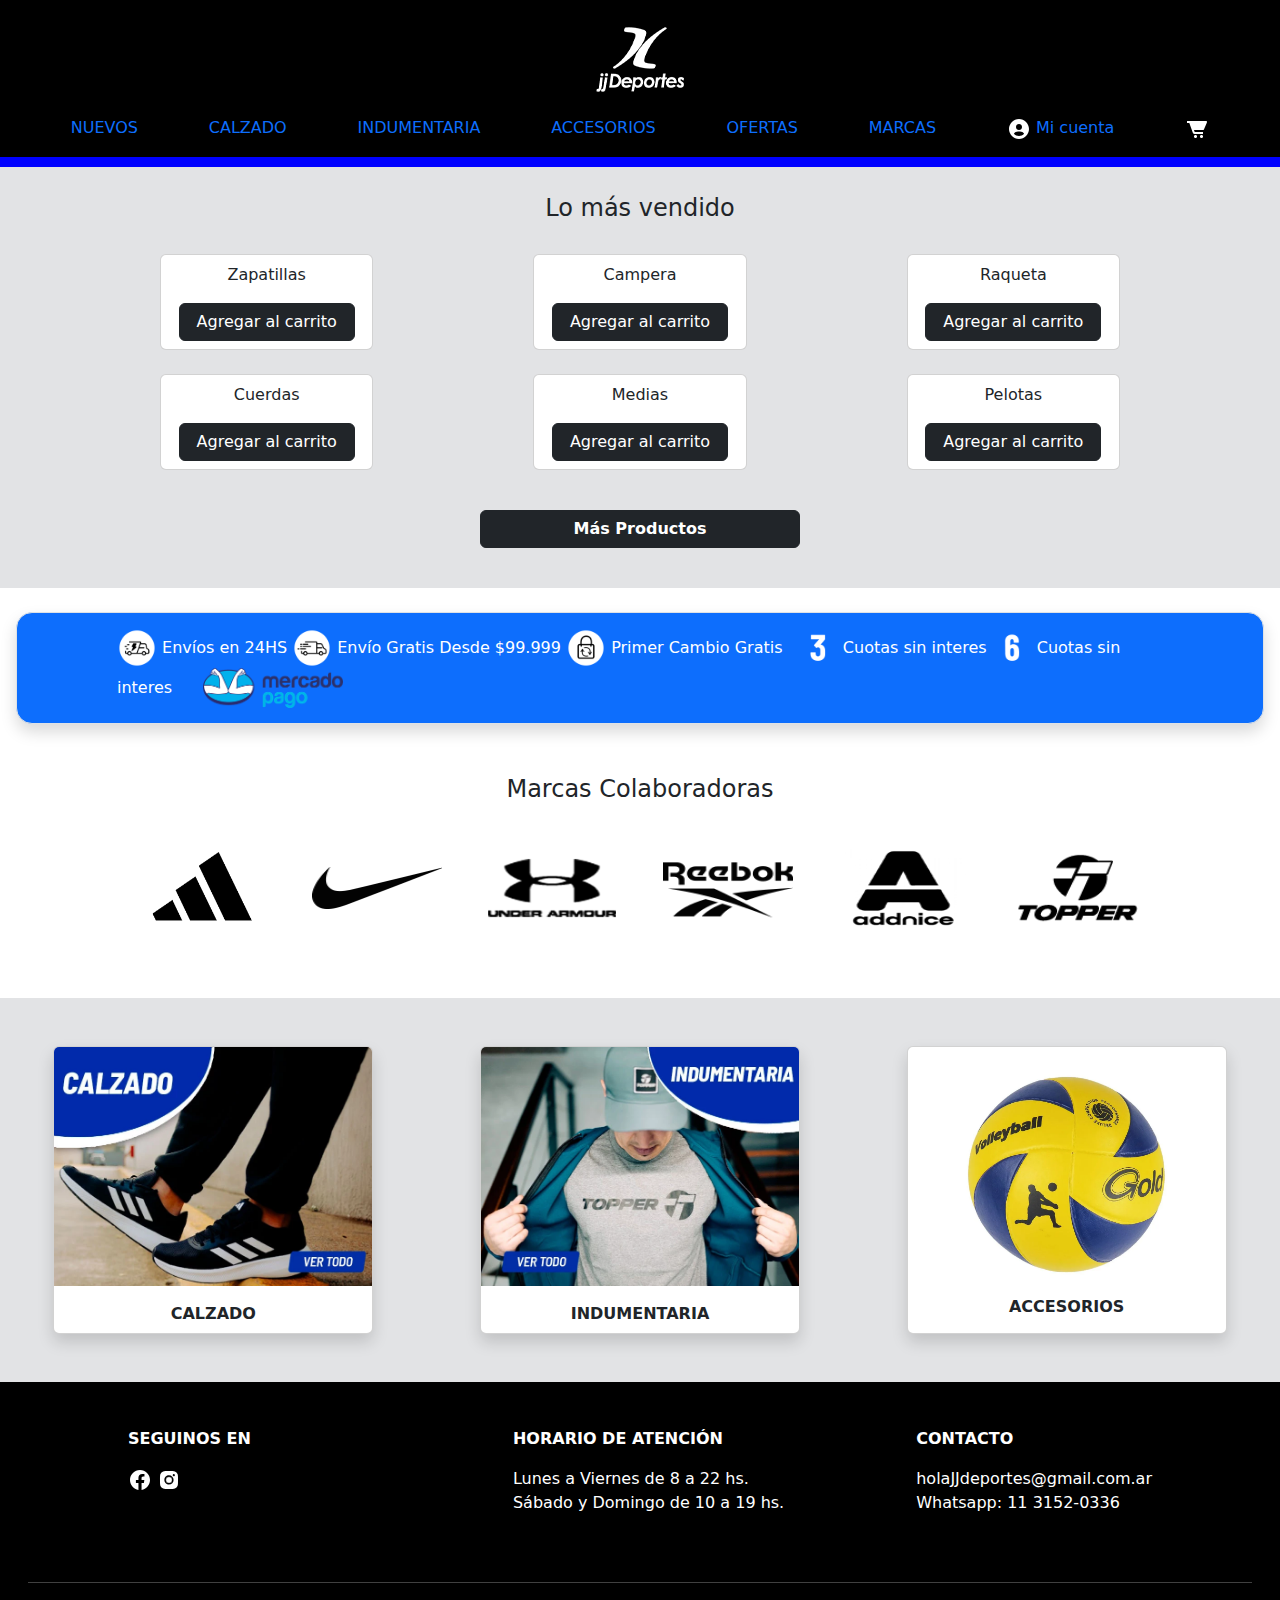
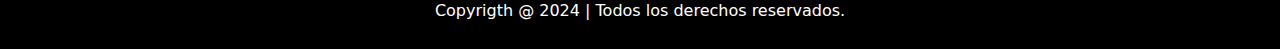
<file: index.html>
<!DOCTYPE html>
<html lang="en">
<head>
    <meta charset="UTF-8">
    <meta name="viewport" content="width=device-width, initial-scale=1.0">
    <title>Olimpiadas</title>
    <link rel="stylesheet" href="./jjDeportes/cliente/styles/style.css">
    <link rel="stylesheet" href="./jjDeportes/cliente/styles/_carrito.css">
    <link href="https://cdn.jsdelivr.net/npm/bootstrap@5.3.3/dist/css/bootstrap.min.css" rel="stylesheet" integrity="sha384-QWTKZyjpPEjISv5WaRU9OFeRpok6YctnYmDr5pNlyT2bRjXh0JMhjY6hW+ALEwIH" crossorigin="anonymous">
</head>
<body>
    <section class="navbar navbar-expand-lg bg-black">
        <div class="container-fluid">
            <div class="mx-auto p-0 m-0" style="align-content: center;">
                <a href="./index.html"><img src="./jjDeportes/cliente/img/logo-jj-90.png" alt="logo-jjdeportes" style="margin-top: 10px;"></a>
                <button class="navbar-toggler" type="button" data-bs-toggle="collapse" data-bs-target="#navbarSupportedContent" aria-controls="navbarSupportedContent" aria-expanded="false" aria-label="Toggle navigation">
                <span class="navbar-toggler-icon"></span>
                </button> 
            </div>
        </div>
    </section>
    <div class="d-flex justify-content-evenly bg-black ">
      <p><a href="./index.html">NUEVOS</a></p>
      <p><a href="./jjDeportes/cliente/pages/calzado_categoria.html">CALZADO</a></p>
      <p><a href="./jjDeportes/cliente/pages/indumentaria_categoria.html">INDUMENTARIA</a></p>
      <p><a href="./jjDeportes/cliente/pages/accesorios_categoria.html">ACCESORIOS</a></p>
      <p><a href="./jjDeportes/cliente/pages/ofertas_categoria.html">OFERTAS</a></p>
      <p><a href="#marcas">MARCAS</a></p>
      <p><a href="./jjDeportes/cliente/pages/login.html"><img src="./jjDeportes/cliente/img/user-circle-solid-24.png" alt="user_name"> Mi cuenta</a></p> 
      <a data-bs-toggle="collapse" href="#multiCollapseExample1" aria-expanded="false" aria-controls="multiCollapseExample1"><img src="./jjDeportes/cliente/img/cart-alt-solid-24.png" alt="carrito"></a>
    </div>
    <div class="row listaProducto">
      <div class="col">
        <div class="collapse multi-collapse" id="multiCollapseExample1">
          <div id="carrito" class="card card-body text-center">
            <div id="prod_select"></div>
            <p id = "textoInfo">Carrito vacio 😢</p>
            <div class="total">
              <p id="parrafoTotal">Total: <span class="total-price"> $0Ars</span></p>
            </div>
            <div class="noVisible">
                <button onclick="vaciarCarrito()" type="button" class="btn btn-danger">Vaciar Carrito</button>
            </div>
          </div>
        </div>
      </div>
    </div>
    <div class="bloque-azul" style="height: 10px; background-color: blue;"></div>
      
    <section class="bg-secondary-subtle">
        <h4 class="mx-auto" style="width: fit-content; padding-top: 27px;">Lo más vendido</h4> <br>
        <div class="mx-auto">
          <div class="col-12 justify-content-evenly mx-auto d-flex">
            <div class="card col-2">
              <p class="m-auto py-2">Zapatillas</p>
              <button onclick="cargarProducto(0)" type="button" class="btn btn-dark col-10 mx-auto my-2">Agregar al carrito</button>
            </div>
            <div class="card col-2">
              <p class="m-auto py-2">Campera</p>
              <button onclick="cargarProducto(1)" type="button" class="btn btn-dark col-10 mx-auto my-2">Agregar al carrito</button>
            </div>
            <div class="card col-2">
              <p class="m-auto py-2">Raqueta</p>
              <button onclick="cargarProducto(2)" type="button" class="btn btn-dark col-10 mx-auto my-2">Agregar al carrito</button>
            </div>
          </div>
          <div class="col-12 justify-content-evenly mx-auto d-flex py-4">
            <div class="card col-2">
              <p class="m-auto py-2">Cuerdas</p>
              <button onclick="cargarProducto(3)" type="button" class="btn btn-dark col-10 mx-auto my-2">Agregar al carrito</button>
            </div>
            <div class="card col-2">
              <p class="m-auto py-2">Medias</p>
              <button onclick="cargarProducto(4)" type="button" class="btn btn-dark col-10 mx-auto my-2">Agregar al carrito</button>
            </div>
            <div class="card col-2">
              <p class="m-auto py-2">Pelotas </p>
              <button onclick="cargarProducto(5)" type="button" class="btn btn-dark col-10 mx-auto my-2">Agregar al carrito</button>
            </div>
          </div>
          
        </div>
        <button class="btn btn-dark col-3 mx-auto my-3 justify-content-center" style="display: flex;"> <b> Más Productos </b> </button>
        <br>
    </section>
    <br>
    <section class="envios-cartelera mx-3">
        <div class="bg-primary border rounded-4 shadow" style="padding: 15px 100px">
          <p class="text-white m-0 p-0" style="width: fit-content;"> <img src="./jjDeportes/cliente/img/icono_envio1.png" width="40px" height="40px" alt=""> Envíos en 24HS <img src="./jjDeportes/cliente/img/icono_envio2.png" width="40px" height="40px" alt=""> Envío Gratis Desde $99.999 <img src="./jjDeportes/cliente/img/icono_cambios.png" width="40px" height="40px" alt=""> Primer Cambio Gratis &nbsp; <img src="./jjDeportes/cliente/img/3cuotas_JJDEPORTES.png" width="40px" height="40px" alt=""> Cuotas sin interes <img src="./jjDeportes/cliente/img/6cuotas_JJDEPORTES.png" width="40px" height="40px" alt=""> Cuotas sin interes &nbsp;&nbsp;&nbsp;&nbsp; <img src="./jjDeportes/cliente/img/Mercado Pago Logo.png" width="140px" height="40px" style="margin: 0; padding: 0;"></p>
        </div>
    </section>
    <br>
    <section id="marcas" style="padding-bottom: 50px;">
        <h4 class="mx-auto" style="width: fit-content; padding-top: 27px;">Marcas Colaboradoras</h4>
        <div id="MostrarMarcas" class="mt-4 mx-auto" style="width: fit-content;">
          <img src="./jjDeportes/cliente/img/adidas-logo.webp" class="d-inline-block" style="margin-right: 40px; width: 130px; height: 90px;" alt="...">
          <img src="./jjDeportes/cliente/img/nike-logo.webp" class="d-inline-block" style="margin-right: 40px; width: 130px; height: 120px;" alt="">
          <img src="./jjDeportes/cliente/img/under-armour-logo.webp" class="d-inline-block" style="margin-right: 40px; width: 130px; height: 100px;" alt="">
          <img src="./jjDeportes/cliente/img/reebook-logo.webp" class="d-inline-block" style="margin-right: 40px; width: 130px; height: 110px;" alt="">
          <img src="./jjDeportes/cliente/img/addnice-logo.webp" class="d-inline-block" style="margin-right: 40px; width: 130px; height: 80px;" alt="">
          <img src="./jjDeportes/cliente/img/topper-logo.webp" class="d-inline-block" style="width: 130px; height: 110px;" alt="">
        </div>
    </section>

    <section class="bg-secondary-subtle">
        <div class="d-flex col-11 mx-auto justify-content-between py-5">
          <div class="card shadow" style="width: 20rem; height: 18rem;">
            <img src="./jjDeportes/cliente/img/calzados.webp" class="card-img-top" alt="...">
            <div class="card-body">
              <p class="card-text text-center"> <b>CALZADO</b> </p>
            </div>
          </div>
          <div class="card shadow" style="width: 20rem; height: 18rem;">
            <img src="./jjDeportes/cliente/img/indumentaria.webp" class="card-img-top" alt="...">
            <div class="card-body">
              <p class="card-text text-center"> <b>INDUMENTARIA</b> </p>
            </div>
          </div>
          <div class="card pt-4 shadow" style="width: 20rem; height: 18rem; align-items: center;">
            <img src="./jjDeportes/cliente/img/accesorios.webp" class="card-img-top" style="width: 13rem; height: 13rem;" alt="...">
            <div class="card-body">
              <p class="card-text text-center"> <b>ACCESORIOS</b> </p>
            </div>
          </div>
        </div>
    </section>
    <footer>
      <section id="texto-footer">
        <div>
          <p><b> SEGUINOS EN </b></p>
          <img src="./jjDeportes/cliente/img/facebook-circle-logo-24.png" alt="">
          <img src="./jjDeportes/cliente/img/instagram-alt-logo-24.png" alt="">
        </div>
        <div class="hor-aten">
          <p><b> HORARIO DE ATENCIÓN </b></p>
          <p class="m-0">Lunes a Viernes de 8 a 22 hs.</p>
          <p>Sábado y Domingo de 10 a 19 hs.</p>
        </div>
        <div>
          <p><b> CONTACTO </b></p>
          <p class="m-0">holaJJdeportes@gmail.com.ar</p>
          <p>Whatsapp: 11 3152-0336</p>
        </div>
      </section>
      <hr style="color: white;">
      <div id="der-autor">
        <p>Copyrigth @ 2024 | Todos los derechos reservados.</p>
      </div>
    </footer>

    <script src="./jjDeportes/cliente/scripts/script.js"></script>
    <script src="https://cdn.jsdelivr.net/npm/bootstrap@5.3.3/dist/js/bootstrap.bundle.min.js" integrity="sha384-YvpcrYf0tY3lHB60NNkmXc5s9fDVZLESaAA55NDzOxhy9GkcIdslK1eN7N6jIeHz" crossorigin="anonymous"></script>
</body>
</html>
</file>
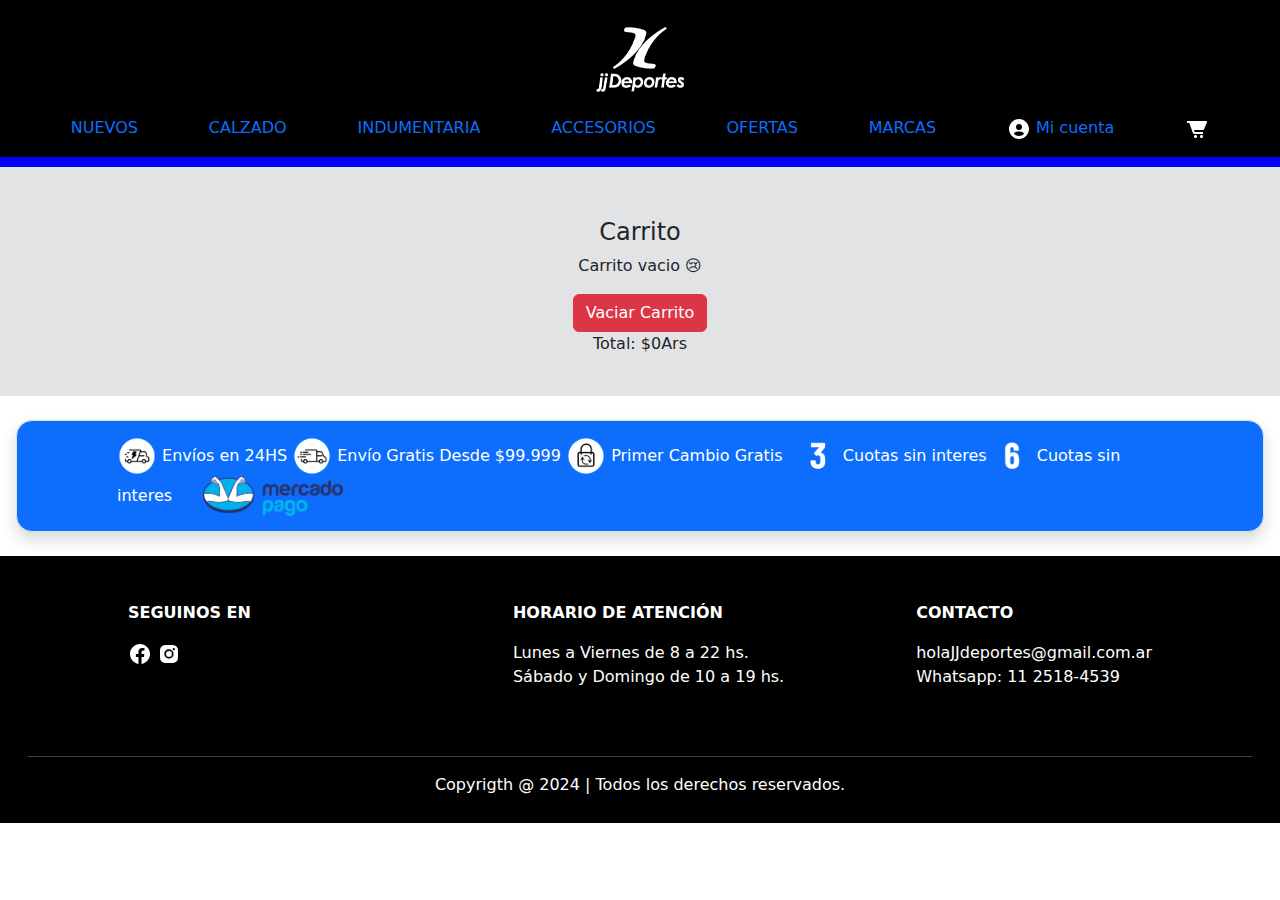
<file: jjDeportes/cliente/carrito/carrito.html>
<!DOCTYPE html>
<html lang="en">
<head>
    <meta charset="UTF-8">
    <meta name="viewport" content="width=device-width, initial-scale=1.0">
    <title>Document</title>
    <link rel="stylesheet" href="../styles/style.css">
    <link href="https://cdn.jsdelivr.net/npm/bootstrap@5.3.3/dist/css/bootstrap.min.css" rel="stylesheet" integrity="sha384-QWTKZyjpPEjISv5WaRU9OFeRpok6YctnYmDr5pNlyT2bRjXh0JMhjY6hW+ALEwIH" crossorigin="anonymous">
</head>
<body>
    <section class="navbar navbar-expand-lg bg-black">
        <div class="container-fluid">
            <div class="mx-auto p-0 m-0" style="align-content: center;">
                <a href="../index.html"><img src="../img/logo-jj-90.png" alt="logo-jjdeportes" style="margin-top: 10px;"></a>
                <button class="navbar-toggler" type="button" data-bs-toggle="collapse" data-bs-target="#navbarSupportedContent" aria-controls="navbarSupportedContent" aria-expanded="false" aria-label="Toggle navigation">
                <span class="navbar-toggler-icon"></span>
                </button> 
            </div>
        </div>
    </section>
    <div class="d-flex justify-content-evenly bg-black ">
      <p><a href="">NUEVOS</a></p>
      <p><a href="">CALZADO</a></p>
      <p><a href="">INDUMENTARIA</a></p>
      <p><a href="">ACCESORIOS</a></p>
      <p><a href="">OFERTAS</a></p>
      <p><a href="#marcas">MARCAS</a></p>
      <p><a href=""><img src="../img/user-circle-solid-24.png" alt="user_name"> Mi cuenta</a></p> 
      <a href=""><img src="../img/cart-alt-solid-24.png" alt="carrito"></a>
    </div>
    <div class="bloque-azul" style="height: 10px; background-color: blue;"></div>
      
    <section class="bg-secondary-subtle sec-carrito">
        <br>
        <h4 class="mx-auto" style="width: fit-content; padding-top: 27px;">Carrito</h4>

        <div id="carrito" class="text-center">
            <p id = "textoInfo">Carrito vacio 😢</p>

            <div class="noVisible">
                <button onclick="vaciarCarrito()" type="button" class="btn btn-danger">Vaciar Carrito</button>
            </div>
        </div>

        <div class="total">
            <p class="text-center">Total: <span class="total-price"> $0</span>Ars</p>
        </div>

        <br>
    </section>
    <br>
    <section class="envios-cartelera mx-3">
        <div class="bg-primary border rounded-4 shadow" style="padding: 15px 100px">
          <p class="text-white m-0 p-0" style="width: fit-content;"> <img src="../img/icono_envio1.png" width="40px" height="40px" alt=""> Envíos en 24HS <img src="../img/icono_envio2.png" width="40px" height="40px" alt=""> Envío Gratis Desde $99.999 <img src="../img/icono_cambios.png" width="40px" height="40px" alt=""> Primer Cambio Gratis &nbsp; <img src="../img/3cuotas_JJDEPORTES.png" width="40px" height="40px" alt=""> Cuotas sin interes <img src="../img/6cuotas_JJDEPORTES.png" width="40px" height="40px" alt=""> Cuotas sin interes &nbsp;&nbsp;&nbsp;&nbsp; <img src="../img/Mercado Pago Logo.png" width="140px" height="40px" style="margin: 0; padding: 0;"></p>
        </div>
    </section>
    <br>
    <footer>
      <section id="texto-footer">
        <div>
          <p><b> SEGUINOS EN </b></p>
          <img src="../img/facebook-circle-logo-24.png" alt="">
          <img src="../img/instagram-alt-logo-24.png" alt="">
        </div>
        <div class="hor-aten">
          <p><b> HORARIO DE ATENCIÓN </b></p>
          <p class="m-0">Lunes a Viernes de 8 a 22 hs.</p>
          <p>Sábado y Domingo de 10 a 19 hs.</p>
        </div>
        <div>
          <p><b> CONTACTO </b></p>
          <p class="m-0">holaJJdeportes@gmail.com.ar</p>
          <p>Whatsapp: 11 2518-4539</p>
        </div>
      </section>
      <hr style="color: white;">
      <div id="der-autor">
        <p>Copyrigth @ 2024 | Todos los derechos reservados.</p>
      </div>
    </footer>

    <script src="../scripts/script.js"></script>
    <script src="https://cdn.jsdelivr.net/npm/bootstrap@5.3.3/dist/js/bootstrap.bundle.min.js" integrity="sha384-YvpcrYf0tY3lHB60NNkmXc5s9fDVZLESaAA55NDzOxhy9GkcIdslK1eN7N6jIeHz" crossorigin="anonymous"></script>
</body>
</html>
</file>
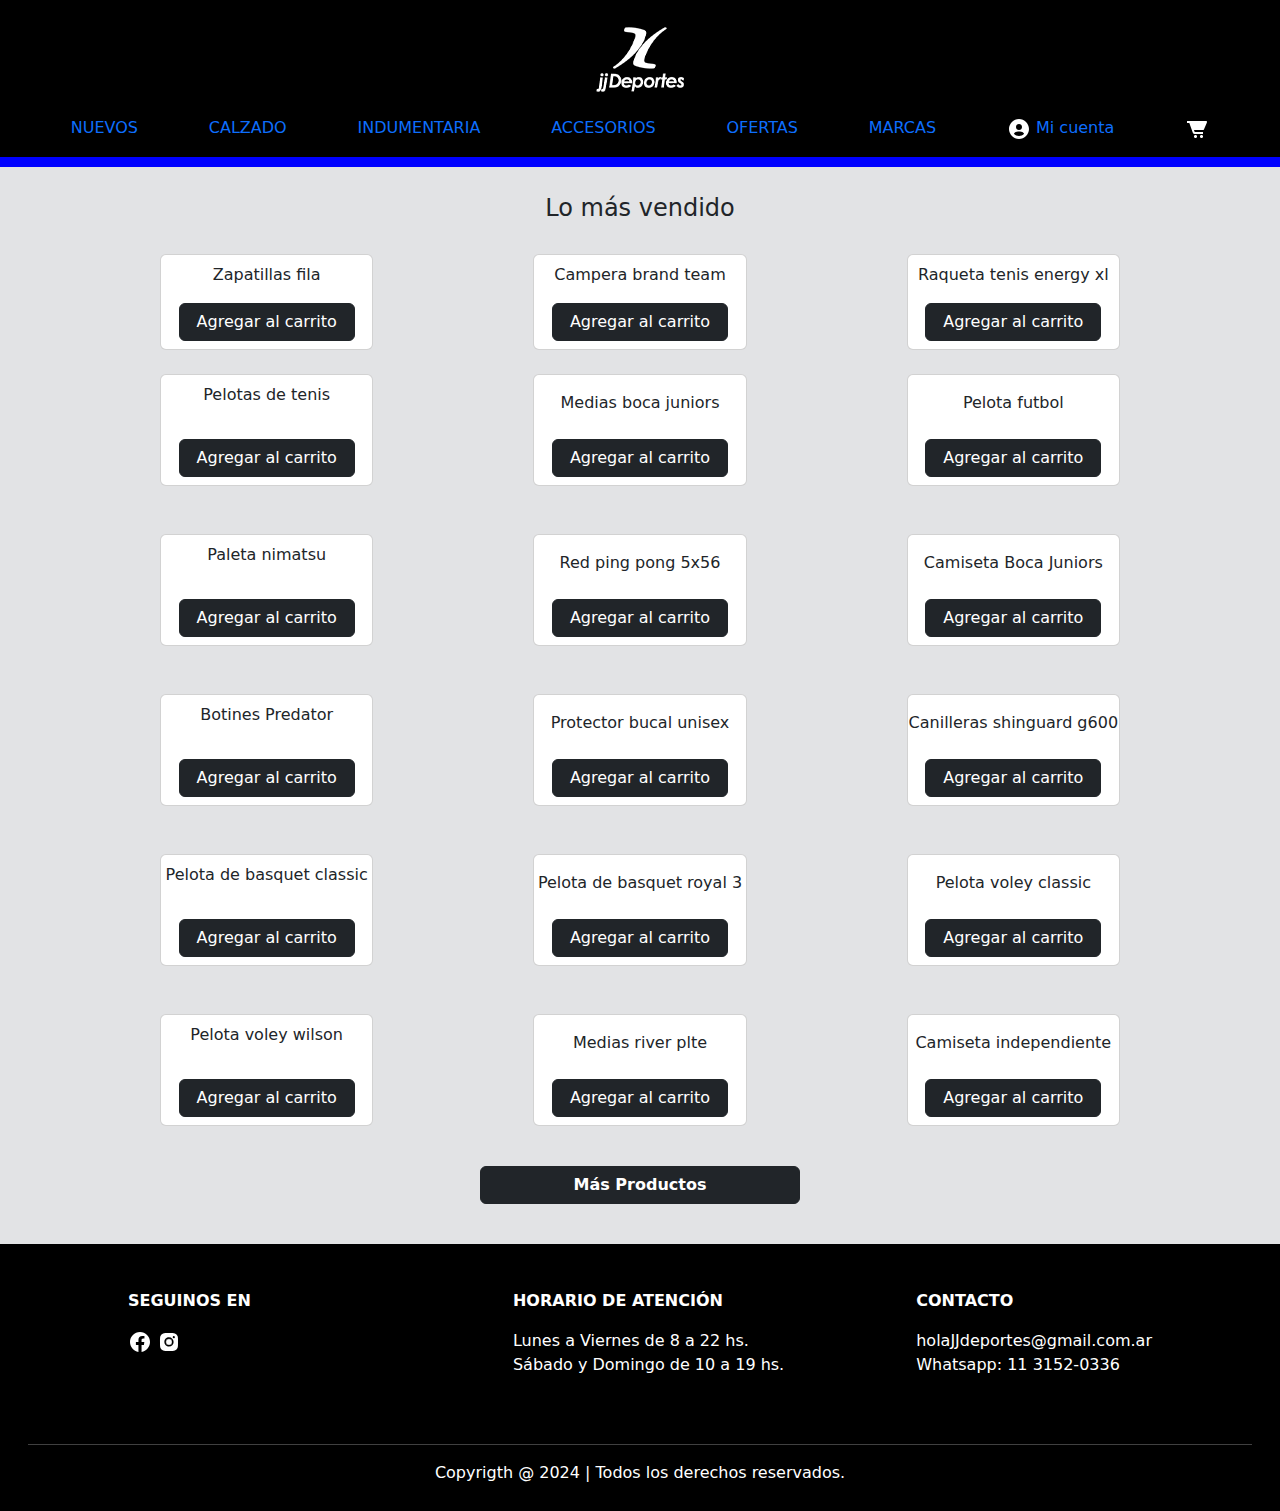
<file: jjDeportes/cliente/pages/accesorios_categoria.html>
<!DOCTYPE html>
<html lang="en">
<head>
    <meta charset="UTF-8">
    <meta name="viewport" content="width=device-width, initial-scale=1.0">
    <title>Document</title>
    <link rel="stylesheet" href="../styles/style.css">
    <link href="https://cdn.jsdelivr.net/npm/bootstrap@5.3.3/dist/css/bootstrap.min.css" rel="stylesheet" integrity="sha384-QWTKZyjpPEjISv5WaRU9OFeRpok6YctnYmDr5pNlyT2bRjXh0JMhjY6hW+ALEwIH" crossorigin="anonymous">
</head>
<body>
    <section class="navbar navbar-expand-lg bg-black">
        <div class="container-fluid">
            <div class="mx-auto p-0 m-0" style="align-content: center;">
                <a href="#"><img src="../img/logo-jj-90.png" alt="logo-jjdeportes" style="margin-top: 10px;"></a>
                <button class="navbar-toggler" type="button" data-bs-toggle="collapse" data-bs-target="#navbarSupportedContent" aria-controls="navbarSupportedContent" aria-expanded="false" aria-label="Toggle navigation">
                <span class="navbar-toggler-icon"></span>
                </button> 
            </div>
        </div>
    </section>
    <div class="d-flex justify-content-evenly bg-black ">
      <p><a href="../pages/nuevos_categoria.html">NUEVOS</a></p>
      <p><a href="../pages/calzado_categoria.html">CALZADO</a></p>
      <p><a href="../pages/indumentaria_categoria.html">INDUMENTARIA</a></p>
      <p><a href="../pages/accesorios_categoria.html">ACCESORIOS</a></p>
      <p><a href="../pages/ofertas_categoria.html">OFERTAS</a></p>
      <p><a href="#marcas">MARCAS</a></p>
      <p><a href="./pages/login.html"><img src="../img/user-circle-solid-24.png" alt="user_name"> Mi cuenta</a></p> 
      <a data-bs-toggle="collapse" href="#multiCollapseExample1" aria-expanded="false" aria-controls="multiCollapseExample1"><img src="../img/cart-alt-solid-24.png" alt="carrito"></a>
    </div>
    <div class="row listaProducto">
      <div class="col">
        <div class="collapse multi-collapse" id="multiCollapseExample1">
          <div id="carrito" class="card card-body text-center">
            <div id="prod_select"></div>
            <p id = "textoInfo">Carrito vacio 😢</p>
            <div class="total">
              <p id="parrafoTotal">Total: <span class="total-price"> $0Ars</span></p>
            </div>
            <div class="noVisible">
                <button onclick="vaciarCarrito()" type="button" class="btn btn-danger">Vaciar Carrito</button>
            </div>
          </div>
        </div>
      </div>
    </div>
    <div class="bloque-azul" style="height: 10px; background-color: blue;"></div>
    <section class="bg-secondary-subtle">
        <h4 class="mx-auto" style="width: fit-content; padding-top: 27px;">Lo más vendido</h4> <br>
        <div class="mx-auto">
          <div class="col-12 justify-content-evenly mx-auto d-flex">
            <div class="card col-2">
              <p class="m-auto py-2">Zapatillas fila</p>
              <button onclick="cargarProducto(0)" type="button" class="btn btn-dark col-10 mx-auto my-2">Agregar al carrito</button>
            </div>
            <div class="card col-2">
              <p class="m-auto py-2">Campera brand team</p>
              <button onclick="cargarProducto(1)" type="button" class="btn btn-dark col-10 mx-auto my-2">Agregar al carrito</button>
            </div>
            <div class="card col-2">
              <p class="m-auto py-2">Raqueta tenis energy xl</p>
              <button onclick="cargarProducto(2)" type="button" class="btn btn-dark col-10 mx-auto my-2">Agregar al carrito</button>
            </div>
          </div>
          <div class="col-12 justify-content-evenly mx-auto d-flex py-4">
            <div class="card col-2">
              <p class="mx-auto py-2">Pelotas de tenis</p>
              <button onclick="cargarProducto(3)" type="button" class="btn btn-dark col-10 mx-auto my-2">Agregar al carrito</button>
            </div>
            <div class="card col-2">
              <p class="m-auto py-2">Medias boca juniors</p>
              <button onclick="cargarProducto(4)" type="button" class="btn btn-dark col-10 mx-auto my-2">Agregar al carrito</button>
            </div>
            <div class="card col-2">
              <p class="m-auto py-2">Pelota futbol</p>
              <button onclick="cargarProducto(5)" type="button" class="btn btn-dark col-10 mx-auto my-2">Agregar al carrito</button>
            </div>
          </div>
          <div class="col-12 justify-content-evenly mx-auto d-flex py-4">
            <div class="card col-2">
              <p class="mx-auto py-2">Paleta nimatsu</p>
              <button onclick="cargarProducto(3)" type="button" class="btn btn-dark col-10 mx-auto my-2">Agregar al carrito</button>
            </div>
            <div class="card col-2">
              <p class="m-auto py-2">Red ping pong 5x56</p>
              <button onclick="cargarProducto(4)" type="button" class="btn btn-dark col-10 mx-auto my-2">Agregar al carrito</button>
            </div>
            <div class="card col-2">
              <p class="m-auto py-2">Camiseta Boca Juniors</p>
              <button onclick="cargarProducto(5)" type="button" class="btn btn-dark col-10 mx-auto my-2">Agregar al carrito</button>
            </div>
          </div>
          <div class="col-12 justify-content-evenly mx-auto d-flex py-4">
            <div class="card col-2">
              <p class="mx-auto py-2">Botines Predator</p>
              <button onclick="cargarProducto(3)" type="button" class="btn btn-dark col-10 mx-auto my-2">Agregar al carrito</button>
            </div>
            <div class="card col-2">
              <p class="m-auto py-2">Protector bucal unisex</p>
              <button onclick="cargarProducto(4)" type="button" class="btn btn-dark col-10 mx-auto my-2">Agregar al carrito</button>
            </div>
            <div class="card col-2">
              <p class="m-auto py-2">Canilleras shinguard g600</p>
              <button onclick="cargarProducto(5)" type="button" class="btn btn-dark col-10 mx-auto my-2">Agregar al carrito</button>
            </div>
          </div>
          <div class="col-12 justify-content-evenly mx-auto d-flex py-4">
            <div class="card col-2">
              <p class="mx-auto py-2">Pelota de basquet classic</p>
              <button onclick="cargarProducto(3)" type="button" class="btn btn-dark col-10 mx-auto my-2">Agregar al carrito</button>
            </div>
            <div class="card col-2">
              <p class="m-auto py-2">Pelota de basquet royal 3</p>
              <button onclick="cargarProducto(4)" type="button" class="btn btn-dark col-10 mx-auto my-2">Agregar al carrito</button>
            </div>
            <div class="card col-2">
              <p class="m-auto py-2">Pelota voley classic</p>
              <button onclick="cargarProducto(5)" type="button" class="btn btn-dark col-10 mx-auto my-2">Agregar al carrito</button>
            </div>
          </div>
          <div class="col-12 justify-content-evenly mx-auto d-flex py-4">
            <div class="card col-2">
              <p class="mx-auto py-2">Pelota voley wilson</p>
              <button onclick="cargarProducto(3)" type="button" class="btn btn-dark col-10 mx-auto my-2">Agregar al carrito</button>
            </div>
            <div class="card col-2">
              <p class="m-auto py-2">Medias river plte</p>
              <button onclick="cargarProducto(4)" type="button" class="btn btn-dark col-10 mx-auto my-2">Agregar al carrito</button>
            </div>
            <div class="card col-2">
              <p class="m-auto py-2">Camiseta independiente</p>
              <button onclick="cargarProducto(5)" type="button" class="btn btn-dark col-10 mx-auto my-2">Agregar al carrito</button>
            </div>
          </div>
        
        </div>
        <button class="btn btn-dark col-3 mx-auto my-3 justify-content-center" style="display: flex;"> <b> Más Productos </b> </button>
        <br>
    </section>
    <footer>
        <section id="texto-footer">
          <div>
            <p><b> SEGUINOS EN </b></p>
            <img src="../img/facebook-circle-logo-24.png" alt="">
            <img src="../img/instagram-alt-logo-24.png" alt="">
          </div>
          <div class="hor-aten">
            <p><b> HORARIO DE ATENCIÓN </b></p>
            <p class="m-0">Lunes a Viernes de 8 a 22 hs.</p>
            <p>Sábado y Domingo de 10 a 19 hs.</p>
          </div>
          <div>
            <p><b> CONTACTO </b></p>
            <p class="m-0">holaJJdeportes@gmail.com.ar</p>
            <p>Whatsapp: 11 3152-0336</p>
          </div>
        </section>
        <hr style="color: white;">
        <div id="der-autor">
          <p>Copyrigth @ 2024 | Todos los derechos reservados.</p>
        </div>
      </footer>
    <script src="https://cdn.jsdelivr.net/npm/bootstrap@5.3.3/dist/js/bootstrap.bundle.min.js" integrity="sha384-YvpcrYf0tY3lHB60NNkmXc5s9fDVZLESaAA55NDzOxhy9GkcIdslK1eN7N6jIeHz" crossorigin="anonymous"></script>
</body>
</html>
</file>
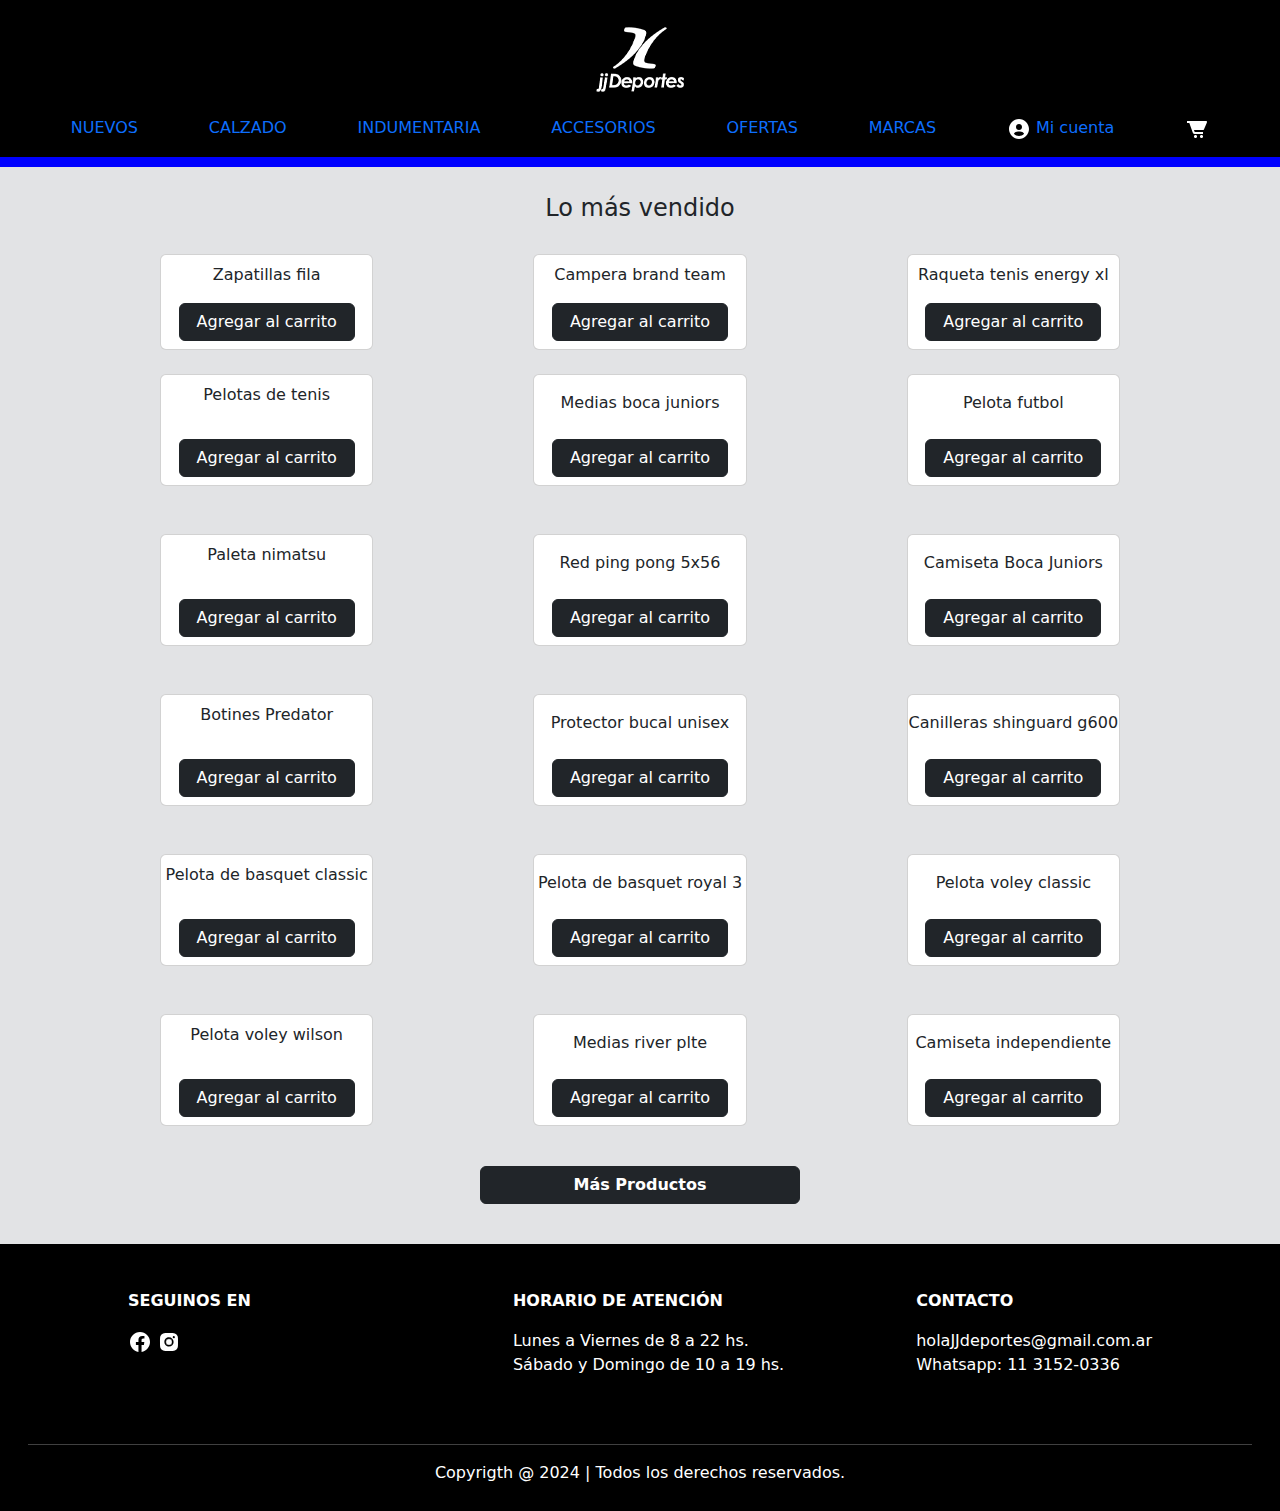
<file: jjDeportes/cliente/pages/calzado_categoria.html>
<!DOCTYPE html>
<html lang="en">
<head>
    <meta charset="UTF-8">
    <meta name="viewport" content="width=device-width, initial-scale=1.0">
    <title>Calzados</title>
    <link rel="stylesheet" href="../styles/style.css">
    <link href="https://cdn.jsdelivr.net/npm/bootstrap@5.3.3/dist/css/bootstrap.min.css" rel="stylesheet" integrity="sha384-QWTKZyjpPEjISv5WaRU9OFeRpok6YctnYmDr5pNlyT2bRjXh0JMhjY6hW+ALEwIH" crossorigin="anonymous">
</head>
<body>
    <section class="navbar navbar-expand-lg bg-black">
        <div class="container-fluid">
            <div class="mx-auto p-0 m-0" style="align-content: center;">
                <a href="../../../index.html"><img src="../img/logo-jj-90.png" alt="logo-jjdeportes" style="margin-top: 10px;"></a>
                <button class="navbar-toggler" type="button" data-bs-toggle="collapse" data-bs-target="#navbarSupportedContent" aria-controls="navbarSupportedContent" aria-expanded="false" aria-label="Toggle navigation">
                <span class="navbar-toggler-icon"></span>
                </button> 
            </div>
        </div>
    </section>
    <div class="d-flex justify-content-evenly bg-black ">
      <p><a href="../pages/nuevos_categoria.html">NUEVOS</a></p>
      <p><a href="../pages/calzado_categoria.html">CALZADO</a></p>
      <p><a href="../pages/indumentaria_categoria.html">INDUMENTARIA</a></p>
      <p><a href="../pages/accesorios_categoria.html">ACCESORIOS</a></p>
      <p><a href="../pages/ofertas_categoria.html">OFERTAS</a></p>
      <p><a href="#marcas">MARCAS</a></p>
      <p><a href="./pages/login.html"><img src="../img/user-circle-solid-24.png" alt="user_name"> Mi cuenta</a></p> 
      <a data-bs-toggle="collapse" href="#multiCollapseExample1" aria-expanded="false" aria-controls="multiCollapseExample1"><img src="../img/cart-alt-solid-24.png" alt="carrito"></a>
    </div>
    <div class="row listaProducto">
      <div class="col">
        <div class="collapse multi-collapse" id="multiCollapseExample1">
          <div id="carrito" class="card card-body text-center">
            <div id="prod_select"></div>
            <p id = "textoInfo">Carrito vacio 😢</p>
            <div class="total">
              <p id="parrafoTotal">Total: <span class="total-price"> $0Ars</span></p>
            </div>
            <div class="noVisible">
                <button onclick="vaciarCarrito()" type="button" class="btn btn-danger">Vaciar Carrito</button>
            </div>
          </div>
        </div>
      </div>
    </div>
    <div class="bloque-azul" style="height: 10px; background-color: blue;"></div>
    <section class="bg-secondary-subtle">
        <h4 class="mx-auto" style="width: fit-content; padding-top: 27px;">Lo más vendido</h4> <br>
        <div class="mx-auto">
          <div class="col-12 justify-content-evenly mx-auto d-flex">
            <div class="card col-2">
              <p class="m-auto py-2">Zapatillas fila</p>
              <button onclick="cargarProducto(0)" type="button" class="btn btn-dark col-10 mx-auto my-2">Agregar al carrito</button>
            </div>
            <div class="card col-2">
              <p class="m-auto py-2">Campera brand team</p>
              <button onclick="cargarProducto(1)" type="button" class="btn btn-dark col-10 mx-auto my-2">Agregar al carrito</button>
            </div>
            <div class="card col-2">
              <p class="m-auto py-2">Raqueta tenis energy xl</p>
              <button onclick="cargarProducto(2)" type="button" class="btn btn-dark col-10 mx-auto my-2">Agregar al carrito</button>
            </div>
          </div>
          <div class="col-12 justify-content-evenly mx-auto d-flex py-4">
            <div class="card col-2">
              <p class="mx-auto py-2">Pelotas de tenis</p>
              <button onclick="cargarProducto(3)" type="button" class="btn btn-dark col-10 mx-auto my-2">Agregar al carrito</button>
            </div>
            <div class="card col-2">
              <p class="m-auto py-2">Medias boca juniors</p>
              <button onclick="cargarProducto(4)" type="button" class="btn btn-dark col-10 mx-auto my-2">Agregar al carrito</button>
            </div>
            <div class="card col-2">
              <p class="m-auto py-2">Pelota futbol</p>
              <button onclick="cargarProducto(5)" type="button" class="btn btn-dark col-10 mx-auto my-2">Agregar al carrito</button>
            </div>
          </div>
          <div class="col-12 justify-content-evenly mx-auto d-flex py-4">
            <div class="card col-2">
              <p class="mx-auto py-2">Paleta nimatsu</p>
              <button onclick="cargarProducto(3)" type="button" class="btn btn-dark col-10 mx-auto my-2">Agregar al carrito</button>
            </div>
            <div class="card col-2">
              <p class="m-auto py-2">Red ping pong 5x56</p>
              <button onclick="cargarProducto(4)" type="button" class="btn btn-dark col-10 mx-auto my-2">Agregar al carrito</button>
            </div>
            <div class="card col-2">
              <p class="m-auto py-2">Camiseta Boca Juniors</p>
              <button onclick="cargarProducto(5)" type="button" class="btn btn-dark col-10 mx-auto my-2">Agregar al carrito</button>
            </div>
          </div>
          <div class="col-12 justify-content-evenly mx-auto d-flex py-4">
            <div class="card col-2">
              <p class="mx-auto py-2">Botines Predator</p>
              <button onclick="cargarProducto(3)" type="button" class="btn btn-dark col-10 mx-auto my-2">Agregar al carrito</button>
            </div>
            <div class="card col-2">
              <p class="m-auto py-2">Protector bucal unisex</p>
              <button onclick="cargarProducto(4)" type="button" class="btn btn-dark col-10 mx-auto my-2">Agregar al carrito</button>
            </div>
            <div class="card col-2">
              <p class="m-auto py-2">Canilleras shinguard g600</p>
              <button onclick="cargarProducto(5)" type="button" class="btn btn-dark col-10 mx-auto my-2">Agregar al carrito</button>
            </div>
          </div>
          <div class="col-12 justify-content-evenly mx-auto d-flex py-4">
            <div class="card col-2">
              <p class="mx-auto py-2">Pelota de basquet classic</p>
              <button onclick="cargarProducto(3)" type="button" class="btn btn-dark col-10 mx-auto my-2">Agregar al carrito</button>
            </div>
            <div class="card col-2">
              <p class="m-auto py-2">Pelota de basquet royal 3</p>
              <button onclick="cargarProducto(4)" type="button" class="btn btn-dark col-10 mx-auto my-2">Agregar al carrito</button>
            </div>
            <div class="card col-2">
              <p class="m-auto py-2">Pelota voley classic</p>
              <button onclick="cargarProducto(5)" type="button" class="btn btn-dark col-10 mx-auto my-2">Agregar al carrito</button>
            </div>
          </div>
          <div class="col-12 justify-content-evenly mx-auto d-flex py-4">
            <div class="card col-2">
              <p class="mx-auto py-2">Pelota voley wilson</p>
              <button onclick="cargarProducto(3)" type="button" class="btn btn-dark col-10 mx-auto my-2">Agregar al carrito</button>
            </div>
            <div class="card col-2">
              <p class="m-auto py-2">Medias river plte</p>
              <button onclick="cargarProducto(4)" type="button" class="btn btn-dark col-10 mx-auto my-2">Agregar al carrito</button>
            </div>
            <div class="card col-2">
              <p class="m-auto py-2">Camiseta independiente</p>
              <button onclick="cargarProducto(5)" type="button" class="btn btn-dark col-10 mx-auto my-2">Agregar al carrito</button>
            </div>
          </div>
        
        </div>
        <button class="btn btn-dark col-3 mx-auto my-3 justify-content-center" style="display: flex;"> <b> Más Productos </b> </button>
        <br>
    </section>
    <footer>
        <section id="texto-footer">
          <div>
            <p><b> SEGUINOS EN </b></p>
            <img src="../img/facebook-circle-logo-24.png" alt="">
            <img src="../img/instagram-alt-logo-24.png" alt="">
          </div>
          <div class="hor-aten">
            <p><b> HORARIO DE ATENCIÓN </b></p>
            <p class="m-0">Lunes a Viernes de 8 a 22 hs.</p>
            <p>Sábado y Domingo de 10 a 19 hs.</p>
          </div>
          <div>
            <p><b> CONTACTO </b></p>
            <p class="m-0">holaJJdeportes@gmail.com.ar</p>
            <p>Whatsapp: 11 3152-0336</p>
          </div>
        </section>
        <hr style="color: white;">
        <div id="der-autor">
          <p>Copyrigth @ 2024 | Todos los derechos reservados.</p>
        </div>
      </footer>
    <script src="https://cdn.jsdelivr.net/npm/bootstrap@5.3.3/dist/js/bootstrap.bundle.min.js" integrity="sha384-YvpcrYf0tY3lHB60NNkmXc5s9fDVZLESaAA55NDzOxhy9GkcIdslK1eN7N6jIeHz" crossorigin="anonymous"></script>
</body>
</html>
</file>
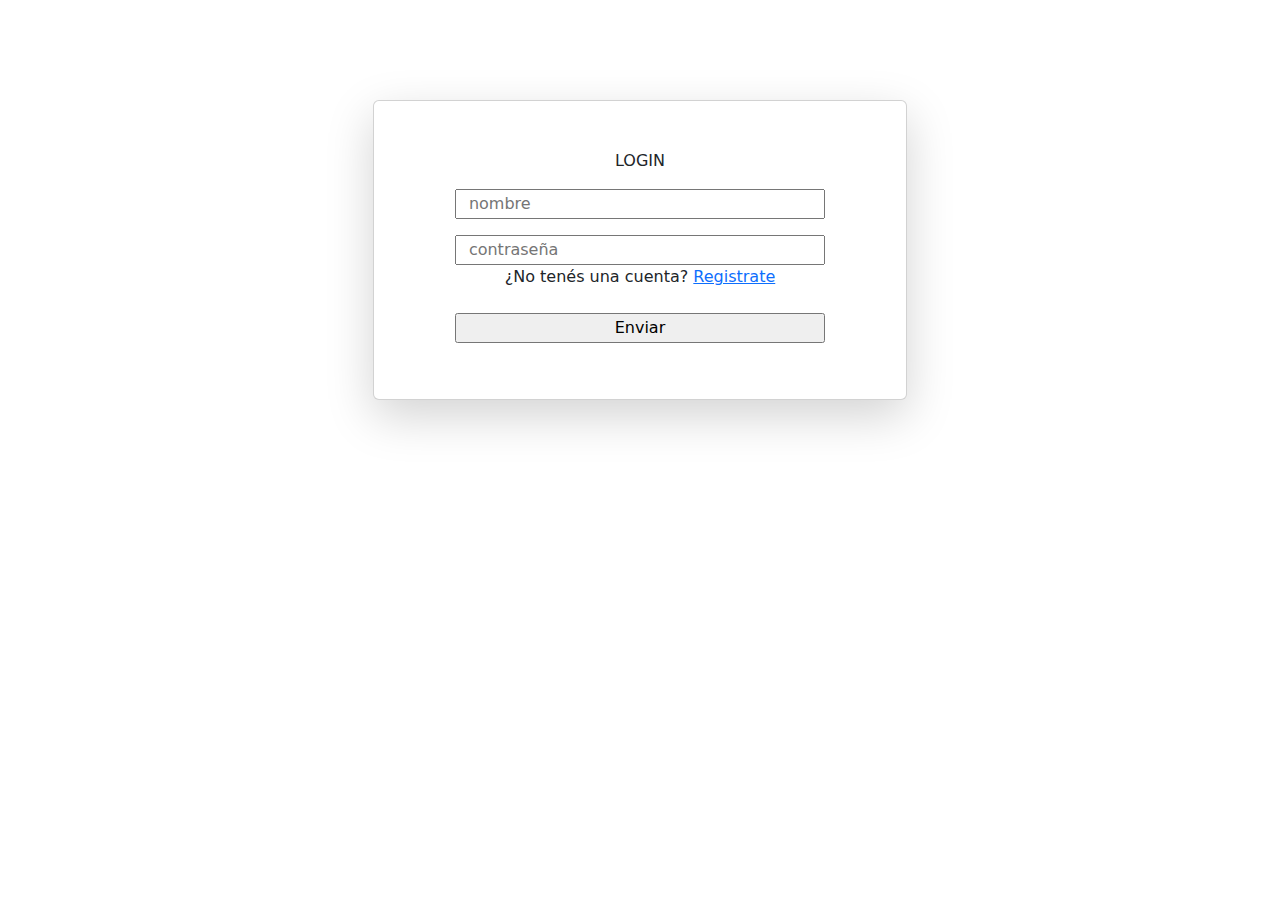
<file: jjDeportes/cliente/pages/login.html>
<!DOCTYPE html>
<html lang="en">
<head> 
    <meta charset="UTF-8">
    <meta name="viewport" content="width=device-width, initial-scale=1.0">
    <title>Iniciar Sesión</title>
    <link href="https://cdn.jsdelivr.net/npm/bootstrap@5.3.3/dist/css/bootstrap.min.css" rel="stylesheet" integrity="sha384-QWTKZyjpPEjISv5WaRU9OFeRpok6YctnYmDr5pNlyT2bRjXh0JMhjY6hW+ALEwIH" crossorigin="anonymous">
</head>
<body>
    <div class="card col-5 mx-auto shadow-lg py-5" style="margin-top: 100px;">
        <p class="mx-auto" style="width: fit-content;">LOGIN</p>
        <form action="http://localhost:3000/user" method="post" id="formulario" class="row">
            <input type="text" class="col-8 mx-auto" name="username" placeholder="nombre" required>
            <!-- <input type="text" class="col-8 my-3 mx-auto" name="correo" placeholder="correo" required> -->
            <input type="password" class="col-8 mt-3 mx-auto" name="passw" placeholder="contraseña" required>
            <!-- <div class="row mx-auto col-8 my-3">
                <input type="radio" class="mx-auto" style="width: fit-content;" name="accType" id="accountTypeOne" value="true" required>
                <label for="accountTypeOne" class="col-6 mx-auto">Usuario común</label>
                <input type="radio" class="mx-auto" style="width: fit-content;" class="col-1 mx-auto" name="accType" id="accountTypeTwo" value="false" required>
                <label for="accountTypeTwo" class="col-4 mx-auto">Vendedor</label>
                <input type="radio" class="col-2" name="accountType" required>Vendedor
            </div> -->
            <p class="text-center" style="display: none;" id="oculto">Cuenta no encontrada</p>
            <p class="text-center">¿No tenés una cuenta? <a href="../pages/registro.html">Registrate</a></p>
            <!-- <input type="submit" value=""> -->
            <input type="submit" class="col-8 mx-auto my-2" value="Enviar">
        </form>
        
    </div>
    <script src="../scripts/script_login.js"></script>
    <script src="https://cdn.jsdelivr.net/npm/bootstrap@5.3.3/dist/js/bootstrap.bundle.min.js" integrity="sha384-YvpcrYf0tY3lHB60NNkmXc5s9fDVZLESaAA55NDzOxhy9GkcIdslK1eN7N6jIeHz" crossorigin="anonymous"></script>
</body>
</html>
</file>
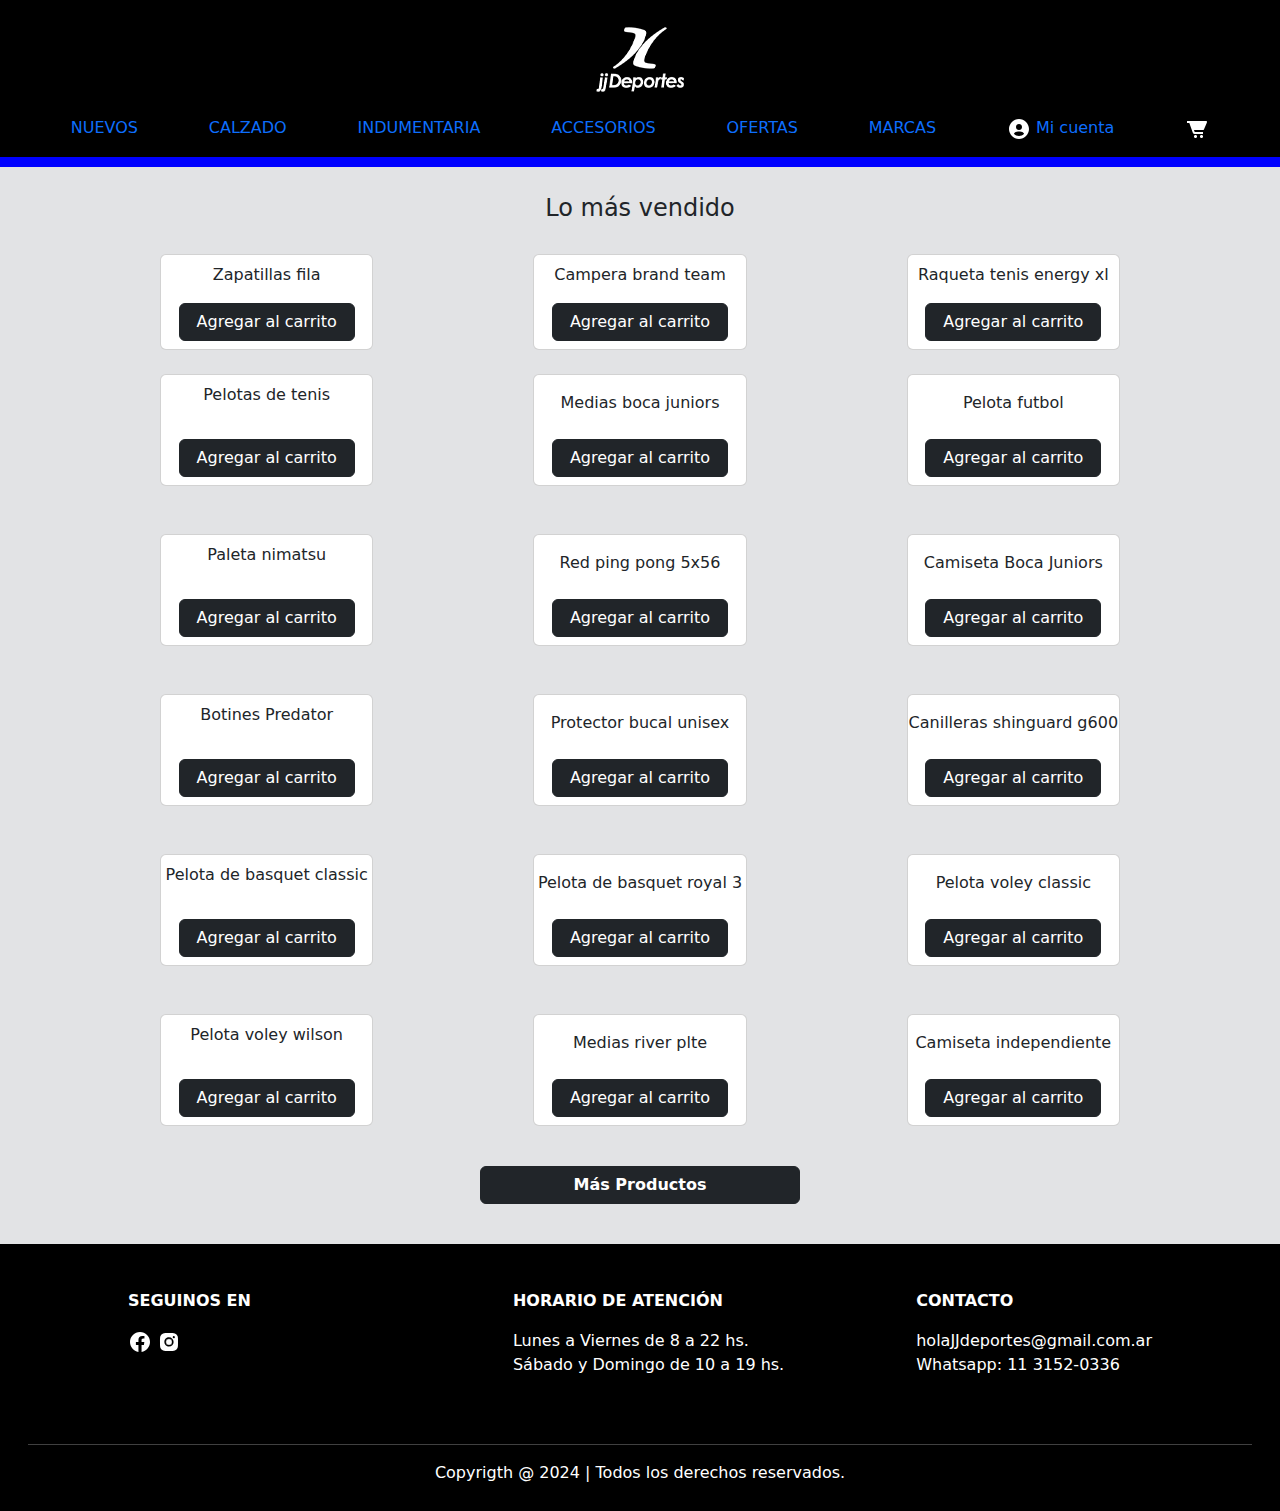
<file: jjDeportes/cliente/pages/marcas_categoria.html>
<!DOCTYPE html>
<html lang="en">
<head>
    <meta charset="UTF-8">
    <meta name="viewport" content="width=device-width, initial-scale=1.0">
    <title>Document</title>
    <link rel="stylesheet" href="../styles/style.css">
    <link href="https://cdn.jsdelivr.net/npm/bootstrap@5.3.3/dist/css/bootstrap.min.css" rel="stylesheet" integrity="sha384-QWTKZyjpPEjISv5WaRU9OFeRpok6YctnYmDr5pNlyT2bRjXh0JMhjY6hW+ALEwIH" crossorigin="anonymous">
</head>
<body>
    <section class="navbar navbar-expand-lg bg-black">
        <div class="container-fluid">
            <div class="mx-auto p-0 m-0" style="align-content: center;">
                <a href="#"><img src="../img/logo-jj-90.png" alt="logo-jjdeportes" style="margin-top: 10px;"></a>
                <button class="navbar-toggler" type="button" data-bs-toggle="collapse" data-bs-target="#navbarSupportedContent" aria-controls="navbarSupportedContent" aria-expanded="false" aria-label="Toggle navigation">
                <span class="navbar-toggler-icon"></span>
                </button> 
            </div>
        </div>
    </section>
    <div class="d-flex justify-content-evenly bg-black ">
      <p><a href="">NUEVOS</a></p>
      <p><a href="">CALZADO</a></p>
      <p><a href="">INDUMENTARIA</a></p>
      <p><a href="">ACCESORIOS</a></p>
      <p><a href="">OFERTAS</a></p>
      <p><a href="#marcas">MARCAS</a></p>
      <p><a href="./pages/login.html"><img src="../img/user-circle-solid-24.png" alt="user_name"> Mi cuenta</a></p> 
      <a data-bs-toggle="collapse" href="#multiCollapseExample1" aria-expanded="false" aria-controls="multiCollapseExample1"><img src="../img/cart-alt-solid-24.png" alt="carrito"></a>
    </div>
    <div class="row listaProducto">
      <div class="col">
        <div class="collapse multi-collapse" id="multiCollapseExample1">
          <div id="carrito" class="card card-body text-center">
            <div id="prod_select"></div>
            <p id = "textoInfo">Carrito vacio 😢</p>
            <div class="total">
              <p id="parrafoTotal">Total: <span class="total-price"> $0Ars</span></p>
            </div>
            <div class="noVisible">
                <button onclick="vaciarCarrito()" type="button" class="btn btn-danger">Vaciar Carrito</button>
            </div>
          </div>
        </div>
      </div>
    </div>
    <div class="bloque-azul" style="height: 10px; background-color: blue;"></div>
    <section class="bg-secondary-subtle">
        <h4 class="mx-auto" style="width: fit-content; padding-top: 27px;">Lo más vendido</h4> <br>
        <div class="mx-auto">
          <div class="col-12 justify-content-evenly mx-auto d-flex">
            <div class="card col-2">
              <p class="m-auto py-2">Zapatillas fila</p>
              <button onclick="cargarProducto(0)" type="button" class="btn btn-dark col-10 mx-auto my-2">Agregar al carrito</button>
            </div>
            <div class="card col-2">
              <p class="m-auto py-2">Campera brand team</p>
              <button onclick="cargarProducto(1)" type="button" class="btn btn-dark col-10 mx-auto my-2">Agregar al carrito</button>
            </div>
            <div class="card col-2">
              <p class="m-auto py-2">Raqueta tenis energy xl</p>
              <button onclick="cargarProducto(2)" type="button" class="btn btn-dark col-10 mx-auto my-2">Agregar al carrito</button>
            </div>
          </div>
          <div class="col-12 justify-content-evenly mx-auto d-flex py-4">
            <div class="card col-2">
              <p class="mx-auto py-2">Pelotas de tenis</p>
              <button onclick="cargarProducto(3)" type="button" class="btn btn-dark col-10 mx-auto my-2">Agregar al carrito</button>
            </div>
            <div class="card col-2">
              <p class="m-auto py-2">Medias boca juniors</p>
              <button onclick="cargarProducto(4)" type="button" class="btn btn-dark col-10 mx-auto my-2">Agregar al carrito</button>
            </div>
            <div class="card col-2">
              <p class="m-auto py-2">Pelota futbol</p>
              <button onclick="cargarProducto(5)" type="button" class="btn btn-dark col-10 mx-auto my-2">Agregar al carrito</button>
            </div>
          </div>
          <div class="col-12 justify-content-evenly mx-auto d-flex py-4">
            <div class="card col-2">
              <p class="mx-auto py-2">Paleta nimatsu</p>
              <button onclick="cargarProducto(3)" type="button" class="btn btn-dark col-10 mx-auto my-2">Agregar al carrito</button>
            </div>
            <div class="card col-2">
              <p class="m-auto py-2">Red ping pong 5x56</p>
              <button onclick="cargarProducto(4)" type="button" class="btn btn-dark col-10 mx-auto my-2">Agregar al carrito</button>
            </div>
            <div class="card col-2">
              <p class="m-auto py-2">Camiseta Boca Juniors</p>
              <button onclick="cargarProducto(5)" type="button" class="btn btn-dark col-10 mx-auto my-2">Agregar al carrito</button>
            </div>
          </div>
          <div class="col-12 justify-content-evenly mx-auto d-flex py-4">
            <div class="card col-2">
              <p class="mx-auto py-2">Botines Predator</p>
              <button onclick="cargarProducto(3)" type="button" class="btn btn-dark col-10 mx-auto my-2">Agregar al carrito</button>
            </div>
            <div class="card col-2">
              <p class="m-auto py-2">Protector bucal unisex</p>
              <button onclick="cargarProducto(4)" type="button" class="btn btn-dark col-10 mx-auto my-2">Agregar al carrito</button>
            </div>
            <div class="card col-2">
              <p class="m-auto py-2">Canilleras shinguard g600</p>
              <button onclick="cargarProducto(5)" type="button" class="btn btn-dark col-10 mx-auto my-2">Agregar al carrito</button>
            </div>
          </div>
          <div class="col-12 justify-content-evenly mx-auto d-flex py-4">
            <div class="card col-2">
              <p class="mx-auto py-2">Pelota de basquet classic</p>
              <button onclick="cargarProducto(3)" type="button" class="btn btn-dark col-10 mx-auto my-2">Agregar al carrito</button>
            </div>
            <div class="card col-2">
              <p class="m-auto py-2">Pelota de basquet royal 3</p>
              <button onclick="cargarProducto(4)" type="button" class="btn btn-dark col-10 mx-auto my-2">Agregar al carrito</button>
            </div>
            <div class="card col-2">
              <p class="m-auto py-2">Pelota voley classic</p>
              <button onclick="cargarProducto(5)" type="button" class="btn btn-dark col-10 mx-auto my-2">Agregar al carrito</button>
            </div>
          </div>
          <div class="col-12 justify-content-evenly mx-auto d-flex py-4">
            <div class="card col-2">
              <p class="mx-auto py-2">Pelota voley wilson</p>
              <button onclick="cargarProducto(3)" type="button" class="btn btn-dark col-10 mx-auto my-2">Agregar al carrito</button>
            </div>
            <div class="card col-2">
              <p class="m-auto py-2">Medias river plte</p>
              <button onclick="cargarProducto(4)" type="button" class="btn btn-dark col-10 mx-auto my-2">Agregar al carrito</button>
            </div>
            <div class="card col-2">
              <p class="m-auto py-2">Camiseta independiente</p>
              <button onclick="cargarProducto(5)" type="button" class="btn btn-dark col-10 mx-auto my-2">Agregar al carrito</button>
            </div>
          </div>
        
        </div>
        <button class="btn btn-dark col-3 mx-auto my-3 justify-content-center" style="display: flex;"> <b> Más Productos </b> </button>
        <br>
    </section>
    <footer>
        <section id="texto-footer">
          <div>
            <p><b> SEGUINOS EN </b></p>
            <img src="../img/facebook-circle-logo-24.png" alt="">
            <img src="../img/instagram-alt-logo-24.png" alt="">
          </div>
          <div class="hor-aten">
            <p><b> HORARIO DE ATENCIÓN </b></p>
            <p class="m-0">Lunes a Viernes de 8 a 22 hs.</p>
            <p>Sábado y Domingo de 10 a 19 hs.</p>
          </div>
          <div>
            <p><b> CONTACTO </b></p>
            <p class="m-0">holaJJdeportes@gmail.com.ar</p>
            <p>Whatsapp: 11 3152-0336</p>
          </div>
        </section>
        <hr style="color: white;">
        <div id="der-autor">
          <p>Copyrigth @ 2024 | Todos los derechos reservados.</p>
        </div>
      </footer>
    <script src="https://cdn.jsdelivr.net/npm/bootstrap@5.3.3/dist/js/bootstrap.bundle.min.js" integrity="sha384-YvpcrYf0tY3lHB60NNkmXc5s9fDVZLESaAA55NDzOxhy9GkcIdslK1eN7N6jIeHz" crossorigin="anonymous"></script>
</body>
</html>
</file>
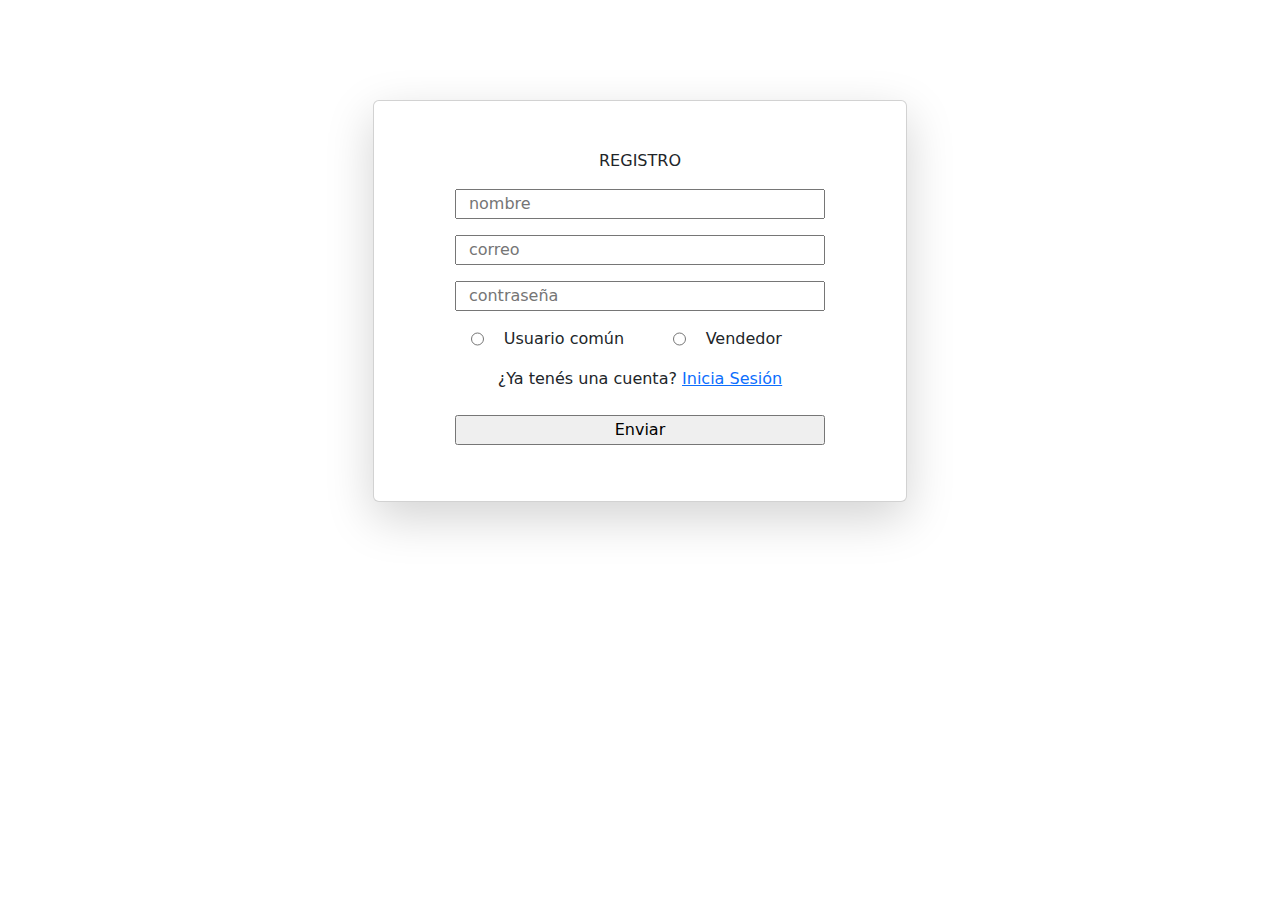
<file: jjDeportes/cliente/pages/registro.html>
<!DOCTYPE html>
<html lang="en">
<head> 
    <meta charset="UTF-8">
    <meta name="viewport" content="width=device-width, initial-scale=1.0">
    <title>Registro</title>
    <link href="https://cdn.jsdelivr.net/npm/bootstrap@5.3.3/dist/css/bootstrap.min.css" rel="stylesheet" integrity="sha384-QWTKZyjpPEjISv5WaRU9OFeRpok6YctnYmDr5pNlyT2bRjXh0JMhjY6hW+ALEwIH" crossorigin="anonymous">
</head>
<body>
    <div class="card col-5 mx-auto shadow-lg py-5" style="margin-top: 100px;">
        <p class="mx-auto" style="width: fit-content;">REGISTRO</p>
        <form action="http://localhost:3000/user" method="post" id="formulario" class="row">
            <input type="text" class="col-8 mx-auto" name="username" placeholder="nombre" required>
            <input type="text" class="col-8 my-3 mx-auto" name="correo" placeholder="correo" required>
            <input type="password" class="col-8 mx-auto" name="passw" placeholder="contraseña" required>
            <div class="row mx-auto col-8 my-3">
                <input type="radio" class="mx-auto" style="width: fit-content;" name="accType" id="accountTypeOne" value="true" required>
                <label for="accountTypeOne" class="col-6 mx-auto">Usuario común</label>

                <input type="radio" class="mx-auto" style="width: fit-content;" class="col-1 mx-auto" name="accType" id="accountTypeTwo" value="false" required>
                <label for="accountTypeTwo" class="col-4 mx-auto">Vendedor</label>
                <!-- <input type="radio" class="col-2" name="accountType" required>Vendedor -->
            </div>
            <p class="text-center">¿Ya tenés una cuenta? <a href="../pages/login.html">Inicia Sesión</a></p>
            <!-- <input type="submit" value=""> -->
            <input type="submit" class="col-8 mx-auto my-2" value="Enviar">
        </form>
        
    </div>
    <script src="../scripts/script_registro.js"></script>
    <script src="https://cdn.jsdelivr.net/npm/bootstrap@5.3.3/dist/js/bootstrap.bundle.min.js" integrity="sha384-YvpcrYf0tY3lHB60NNkmXc5s9fDVZLESaAA55NDzOxhy9GkcIdslK1eN7N6jIeHz" crossorigin="anonymous"></script>
</body>
</html>
</file>
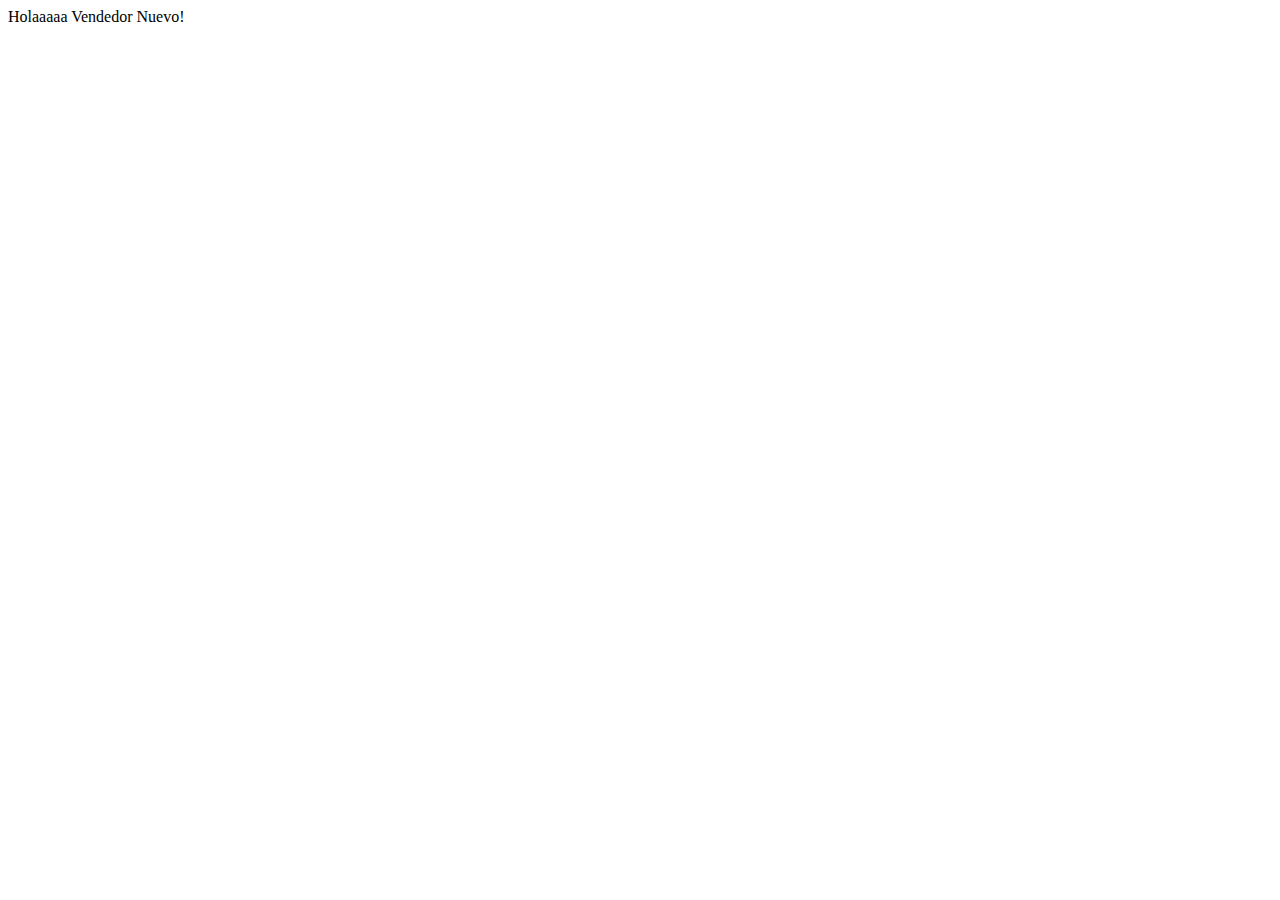
<file: jjDeportes/cliente/pages/vendedor_registro_productos.html>
<!DOCTYPE html>
<html lang="en">
<head>
    <meta charset="UTF-8">
    <meta name="viewport" content="width=device-width, initial-scale=1.0">
    <title>Document</title>
</head>
<body>
    Holaaaaa Vendedor Nuevo!
</body>
</html>
</file>
<file: jjDeportes/cliente/styles/style.css>
html body a{
    text-decoration: none;
}
footer{
    background-color: black;
    color: white;
    /* align-content: center; */
    /* display: flex; */
    padding: 10px 28px;
    /* /* padding-top: 20px; */
    /* padding-bottom: 40px; */
    /* padding-left: 70px;
    padding-right: 60px;  */
    /* justify-content: space-between; */
}
#texto-footer{
    display: flex;
    padding: 35px 100px;
    align-content: center;
    justify-content: space-between;
}
.hor-aten{
    padding-left: 130px;
}
#der-autor p{
    text-align: center;
}
</file>
<file: jjDeportes/cliente/styles/_carrito.css>
.noVisible{
    display: none;
}
</file>
